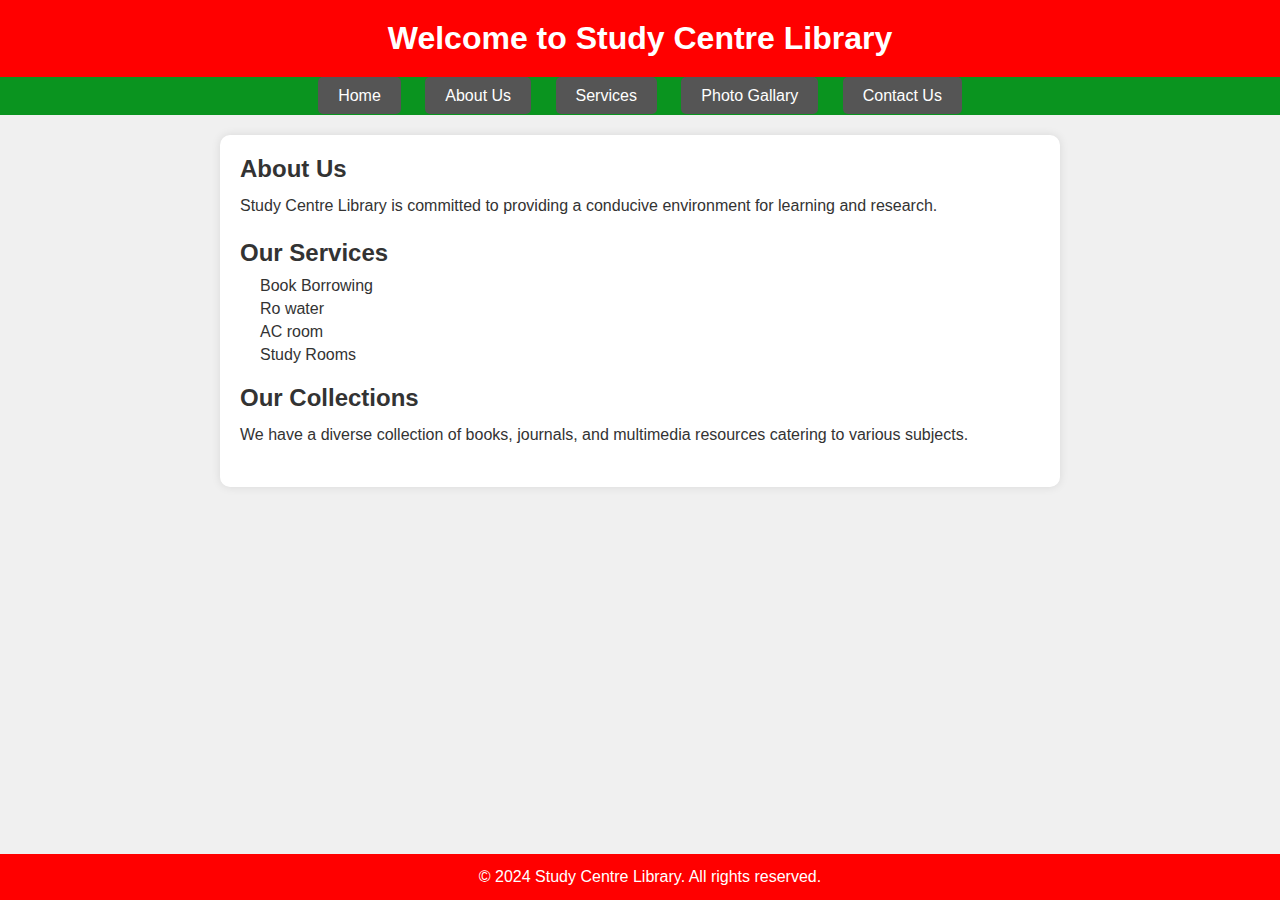
<file: index.html>
<!DOCTYPE html>
<html lang="en">
<head>
    <meta charset="UTF-8">
    <meta name="viewport" content="width=device-width, initial-scale=1.0">
    <title>Study Centre Library</title>
    <link rel="shortcut icon" href="parvej.jpg" type="image/png">
    <link rel="stylesheet" href="style.css">
    <style>
        /* Add your CSS styles here */
        body {
            font-family: Arial, sans-serif;
            margin: 0;
            padding: 0;
        }
        header {
            background-color:red;
            color: #fff;
            padding: 20px;
            text-align: center;
        }
        nav {
            background-color: #0a941f;
            padding: 10px;
            text-align: center;
        }
        nav a {
            color: #fff;
            text-decoration: none;
            padding: 10px 20px;
        }
        nav a:hover {
            background-color:rgb(20, 6, 111);
        }
        footer {
            background-color: red;
            color: #fff;
            padding: 10px;
            text-align: center;
            position: fixed;
            bottom: 0;
            width: 100%;
        }
    </style>
</head>
<body>
    <header>
        <h1>Welcome to Study Centre Library</h1>
    </header>
    <nav>
        <a href="#">Home</a>
        <a href="about.html">About Us</a>
        <a href="services.html">Services</a>
        <a href="photo.html">Photo Gallary</a>
        <a href="https://wa.me/+916394608172">Contact Us</a>

    </nav>
    <main>
        <section id="about">
            <h2>About Us</h2>
            <p>Study Centre Library is committed to providing a conducive environment for learning and research.</p>
        </section>
        <section id="services">
            <h2>Our Services</h2>
            <ul>
                <li>Book Borrowing</li>
                <li>Ro water</li>
                <li>AC room</li>
                <li>Study Rooms</li>
            </ul>
        </section>
        <section id="collections">
            <h2>Our Collections</h2>
            <p>We have a diverse collection of books, journals, and multimedia resources catering to various subjects.</p>
        </section>
    </main>
    <footer>
        <p>&copy; 2024 Study Centre Library. All rights reserved.</p>
    </footer>
</body>
</html>
</file>
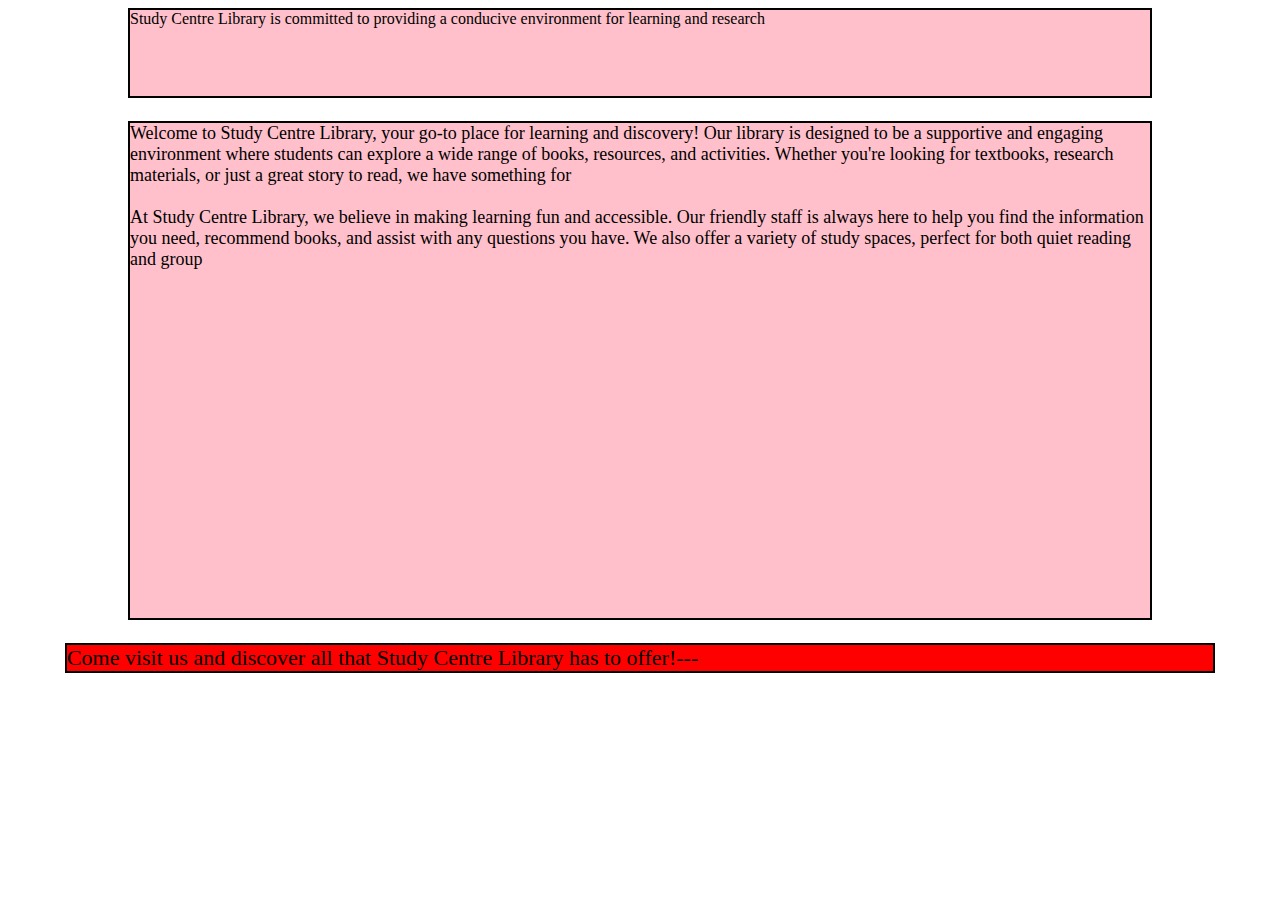
<file: about.html>
<!DOCTYPE html>
<html lang="en">

<head>
    <meta charset="UTF-8">
    <meta name="viewport" content="width=device-width, initial-scale=1.0">
    <title>About Us</title>
    <style>
        footer{
            background-color: red;
            box-sizing: border-box;
            margin: 23px auto;
            border: 2px solid black;
            font-size: 22px;
            width: 91%;
        }
        .box{
            box-sizing:border-box ;
            border: 2px solid black;
            /* width: 2048px; */
            width: 80vw;
            height: 10vh;
            margin: auto;
            background-color: pink;
        }
        .container{
            box-sizing:border-box ;
            border: 2px solid black;
            /* width: 2048px; */
            width: 80vw;
            /* height: 39vw; */
            min-height: 39vw;
            margin: 23px auto;
            font-size: 18px;
            background-color: pink;
        }
    </style>
</head>

<body>
    <div class="box">
        Study Centre Library is committed to providing a conducive environment for learning and research
    </div>

    <div class="container">
        Welcome to Study Centre Library, your go-to place for learning and discovery! Our library is designed to be a
        supportive and engaging environment where students can explore a wide range of books, resources, and activities.
        Whether you're looking for textbooks, research materials, or just a great story to read, we have something for
        <br>
        <br>
        At Study Centre Library, we believe in making learning fun and accessible. Our friendly staff is always here to
        help you find the information you need, recommend books, and assist with any questions you have. We also offer a
        variety of study spaces, perfect for both quiet reading and group
        </div>
    
        <footer>Come visit us and discover all that Study Centre Library has to offer!---</footer>
</body>

</html>
</file>
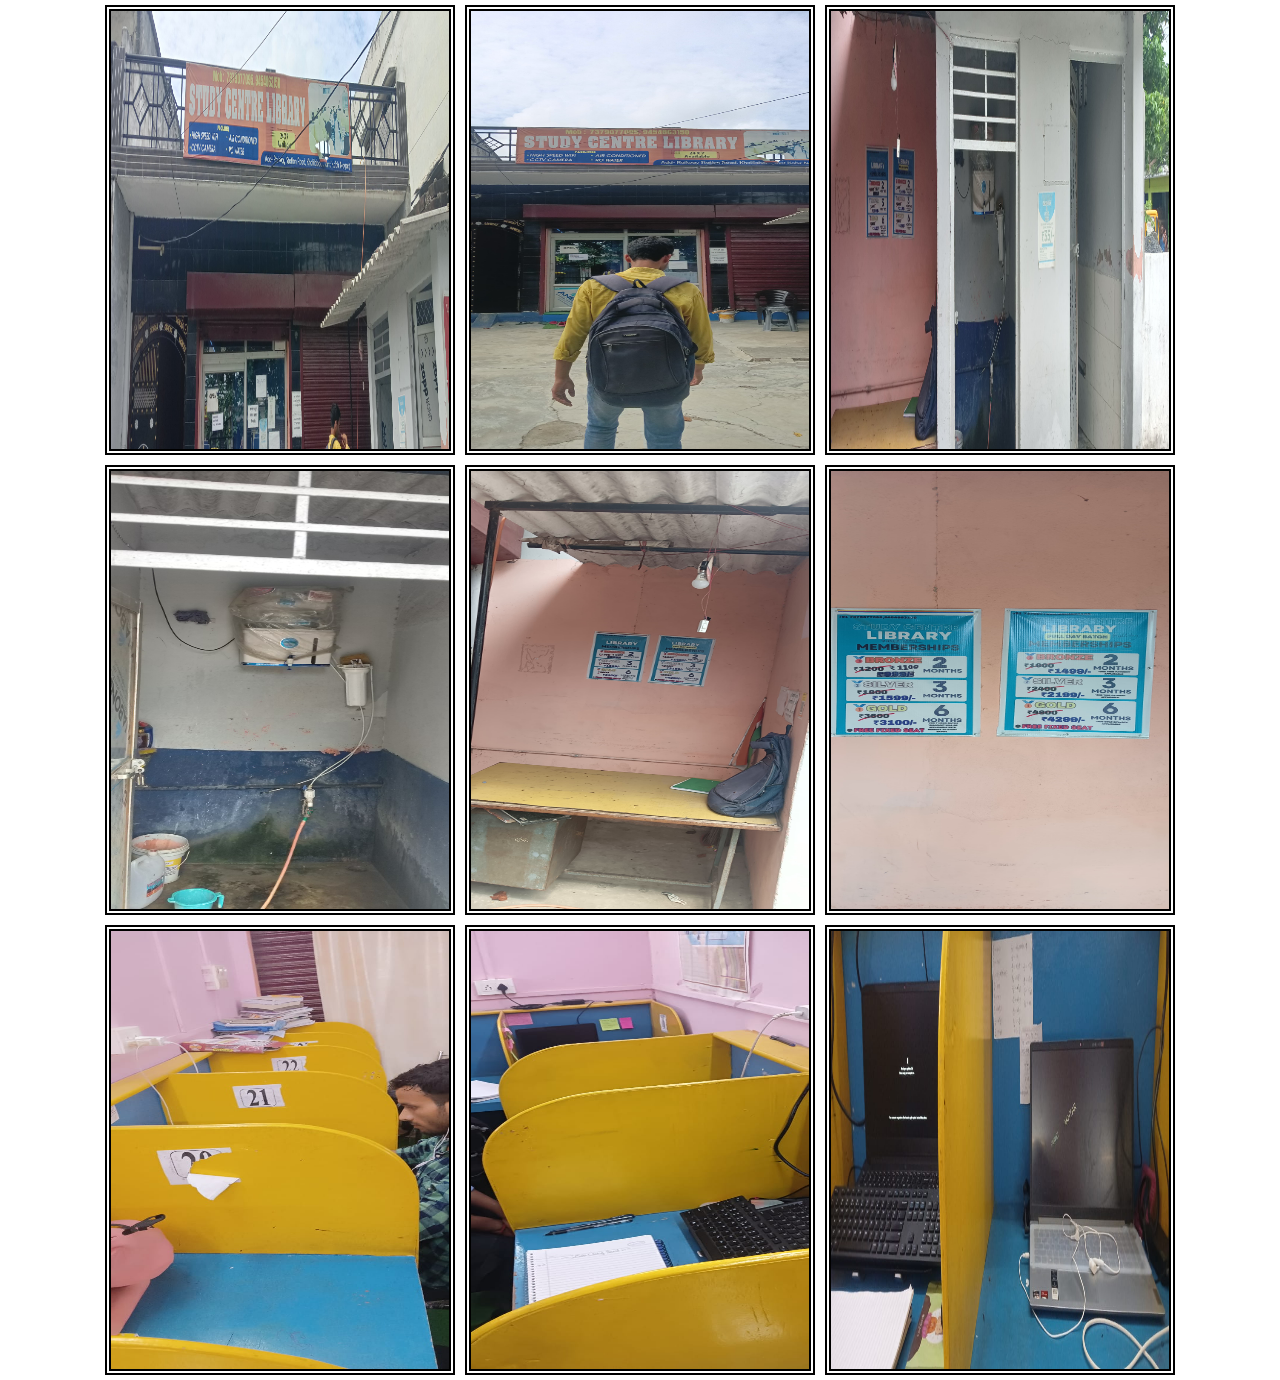
<file: photo.html>
<!DOCTYPE html>
<html lang="en">
<head>
    <meta charset="UTF-8">
    <meta name="viewport" content="width=device-width, initial-scale=1.0">
    <title>Photos</title>
    <style>
       *{
        padding: 0%;
        margin: 0%;
        box-sizing: border-box;
       }
       img{
        width: 350px;
        height: 450px;
        margin: 5px;
        border: 6px double black;
       }
       body{
        width: 100%;
        min-height: 100vh;
        display: flex;
        flex-wrap: wrap;
        align-items: center;
        justify-content: center;
       }
    </style>
</head>
<body>
    <img src="front.jpg" alt="front">
    <img src="vishal.jpg" alt="front">
    <img src="none1.jpg" alt="image">
    <img src="ro.jpg" alt="ro">
    <img src="none.jpg" alt="image">
    <img src="price rate.jpg" alt="img">
    <img src="image 1.jpg" alt="image">
    <img src="image 2.jpg" alt="image">
    <img src="image 3.jpg" alt="image">
</body>
</html>
</file>
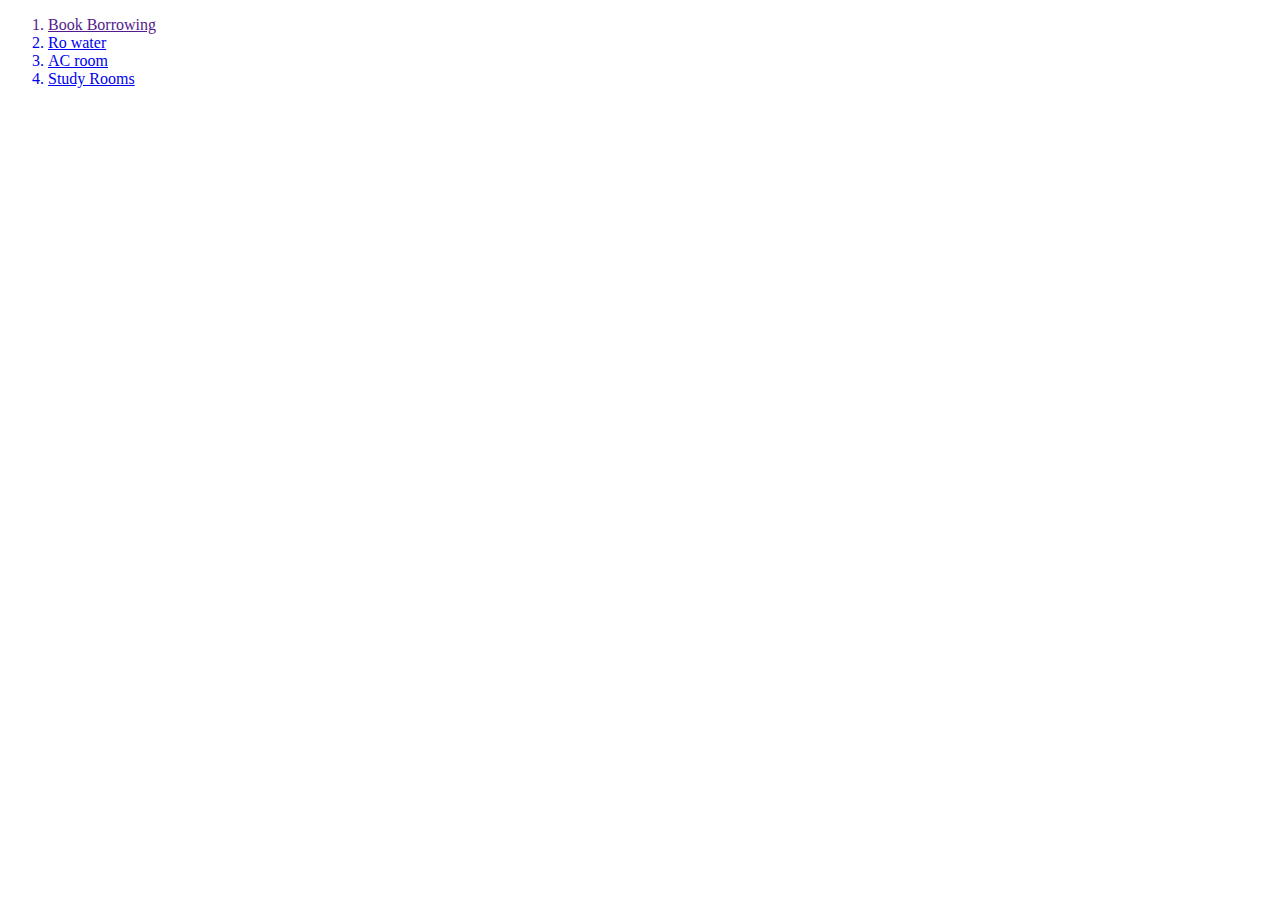
<file: services.html>
<!DOCTYPE html>
<html lang="en">
<head>
    <meta charset="UTF-8">
    <meta name="viewport" content="width=device-width, initial-scale=1.0">
    <title>Services</title>
    <link rel="stylesheet" href="services.css">
</head>
<body>
    <p>
        <ol>
           <a href=""> <li>Book Borrowing</li> </a>
           <a href="ro.jpg"> <li>Ro water</li> </a>
           <a href="image 1.jpg"> <li>AC room</li> </a>
            <a href="image 2.jpg"> <li>Study Rooms</li> </a>
        </ol>
    </p>
</body>
</html>
</file>
<file: services.css>
p{
    background-color: aqua;
}
ol{
    color: aqua;
}
</file>
<file: style.css>
/* Resetting default margin and padding */
body, h1, h2, p, ul {
    margin: 0;
    padding: 0;
}

/* Body styling */
body {
    font-family: Arial, sans-serif;
    background-color: #f0f0f0;
    color: #333;
}

/* Header styling */
header {
    background-color: #333;
    color: #fff;
    padding: 20px;
    text-align: center;
}

/* Navigation menu styling */
nav {
    background-color:rgb(150, 52, 52);
    padding: 10px;
    text-align: center;
}

nav a {
    color: #fff;
    text-decoration: none;
    padding: 10px 20px;
    margin: 0 10px;
    border-radius: 5px;
    background-color: #555; /* Adding background color to links */
}

nav a:hover {
    background-color:rgb(139, 225, 10); /* Changing background color on hover */
}

/* Main content styling */
main {
    max-width: 800px;
    margin: 20px auto;
    padding: 20px;
    background-color: #fff;
    border-radius: 10px;
    box-shadow: 0 0 10px rgba(0, 0, 0, 0.1);
}

section {
    margin-bottom: 20px;
}

h2 {
    color: #333;
    margin-bottom: 10px;
}

p {
    line-height: 1.6;
}

ul {
    list-style-type: none;
    padding-left: 20px;
}

li {
    margin-bottom: 5px;
}

/* Footer styling */
footer {
    background-color: #333;
    color: #fff;
    padding: 10px;
    text-align: center;
    position: fixed;
    bottom: 0;
    width: 100%;
}
</file>
